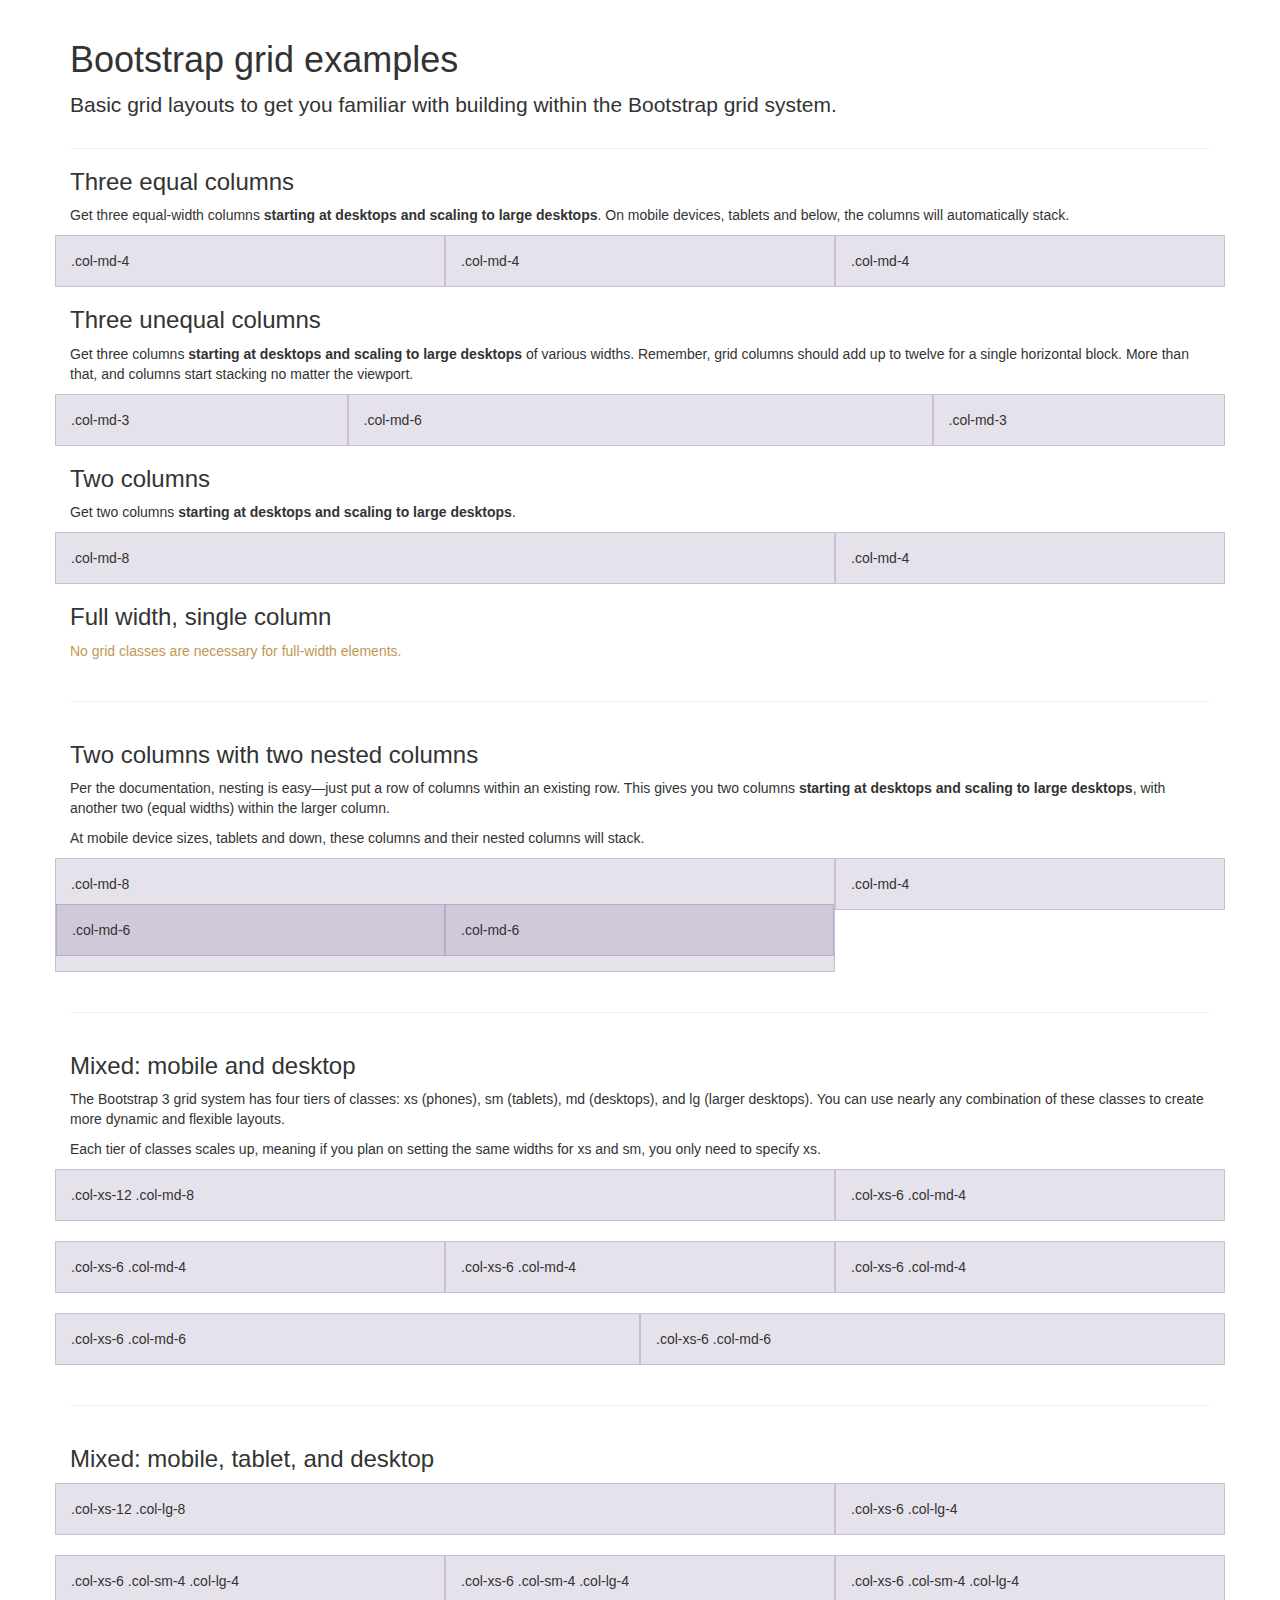
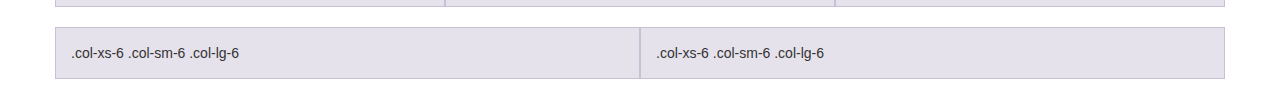
<file: app/lib/bootstrap-3.0.0/examples/grid/index.html>
<!DOCTYPE html>
<html lang="en">
  <head>
    <meta charset="utf-8">
    <meta name="viewport" content="width=device-width, initial-scale=1.0">
    <meta name="description" content="">
    <meta name="author" content="">
    <link rel="shortcut icon" href="../../assets/ico/favicon.png">

    <title>Grid Template for Bootstrap</title>

    <!-- Bootstrap core CSS -->
    <link href="../../dist/css/bootstrap.css" rel="stylesheet">

    <!-- Custom styles for this template -->
    <link href="grid.css" rel="stylesheet">

    <!-- HTML5 shim and Respond.js IE8 support of HTML5 elements and media queries -->
    <!--[if lt IE 9]>
      <script src="../../assets/js/html5shiv.js"></script>
      <script src="../../assets/js/respond.min.js"></script>
    <![endif]-->
  </head>

  <body>
    <div class="container">

      <div class="page-header">
        <h1>Bootstrap grid examples</h1>
        <p class="lead">Basic grid layouts to get you familiar with building within the Bootstrap grid system.</p>
      </div>

      <h3>Three equal columns</h3>
      <p>Get three equal-width columns <strong>starting at desktops and scaling to large desktops</strong>. On mobile devices, tablets and below, the columns will automatically stack.</p>
      <div class="row">
        <div class="col-md-4">.col-md-4</div>
        <div class="col-md-4">.col-md-4</div>
        <div class="col-md-4">.col-md-4</div>
      </div>

      <h3>Three unequal columns</h3>
      <p>Get three columns <strong>starting at desktops and scaling to large desktops</strong> of various widths. Remember, grid columns should add up to twelve for a single horizontal block. More than that, and columns start stacking no matter the viewport.</p>
      <div class="row">
        <div class="col-md-3">.col-md-3</div>
        <div class="col-md-6">.col-md-6</div>
        <div class="col-md-3">.col-md-3</div>
      </div>

      <h3>Two columns</h3>
      <p>Get two columns <strong>starting at desktops and scaling to large desktops</strong>.</p>
      <div class="row">
        <div class="col-md-8">.col-md-8</div>
        <div class="col-md-4">.col-md-4</div>
      </div>

      <h3>Full width, single column</h3>
      <p class="text-warning">No grid classes are necessary for full-width elements.</p>

      <hr>

      <h3>Two columns with two nested columns</h3>
      <p>Per the documentation, nesting is easy—just put a row of columns within an existing row. This gives you two columns <strong>starting at desktops and scaling to large desktops</strong>, with another two (equal widths) within the larger column.</p>
      <p>At mobile device sizes, tablets and down, these columns and their nested columns will stack.</p>
      <div class="row">
        <div class="col-md-8">
          .col-md-8
          <div class="row">
            <div class="col-md-6">.col-md-6</div>
            <div class="col-md-6">.col-md-6</div>
          </div>
        </div>
        <div class="col-md-4">.col-md-4</div>
      </div>

      <hr>

      <h3>Mixed: mobile and desktop</h3>
      <p>The Bootstrap 3 grid system has four tiers of classes: xs (phones), sm (tablets), md (desktops), and lg (larger desktops). You can use nearly any combination of these classes to create more dynamic and flexible layouts.</p>
      <p>Each tier of classes scales up, meaning if you plan on setting the same widths for xs and sm, you only need to specify xs.</p>
      <div class="row">
        <div class="col-xs-12 col-md-8">.col-xs-12 .col-md-8</div>
        <div class="col-xs-6 col-md-4">.col-xs-6 .col-md-4</div>
      </div>
      <div class="row">
        <div class="col-xs-6 col-md-4">.col-xs-6 .col-md-4</div>
        <div class="col-xs-6 col-md-4">.col-xs-6 .col-md-4</div>
        <div class="col-xs-6 col-md-4">.col-xs-6 .col-md-4</div>
      </div>
      <div class="row">
        <div class="col-xs-6 col-md-6">.col-xs-6 .col-md-6</div>
        <div class="col-xs-6 col-md-6">.col-xs-6 .col-md-6</div>
      </div>

      <hr>

      <h3>Mixed: mobile, tablet, and desktop</h3>
      <p></p>
      <div class="row">
        <div class="col-xs-12 col-sm-8 col-lg-8">.col-xs-12 .col-lg-8</div>
        <div class="col-xs-6 col-sm-4 col-lg-4">.col-xs-6 .col-lg-4</div>
      </div>
      <div class="row">
        <div class="col-xs-6 col-sm-4 col-lg-4">.col-xs-6 .col-sm-4 .col-lg-4</div>
        <div class="col-xs-6 col-sm-4 col-lg-4">.col-xs-6 .col-sm-4 .col-lg-4</div>
        <div class="col-xs-6 col-sm-4 col-lg-4">.col-xs-6 .col-sm-4 .col-lg-4</div>
      </div>
      <div class="row">
        <div class="col-xs-6 col-sm-6 col-lg-6">.col-xs-6 .col-sm-6 .col-lg-6</div>
        <div class="col-xs-6 col-sm-6 col-lg-6">.col-xs-6 .col-sm-6 .col-lg-6</div>
      </div>

    </div> <!-- /container -->


    <!-- Bootstrap core JavaScript
    ================================================== -->
    <!-- Placed at the end of the document so the pages load faster -->
  </body>
</html>
</file>
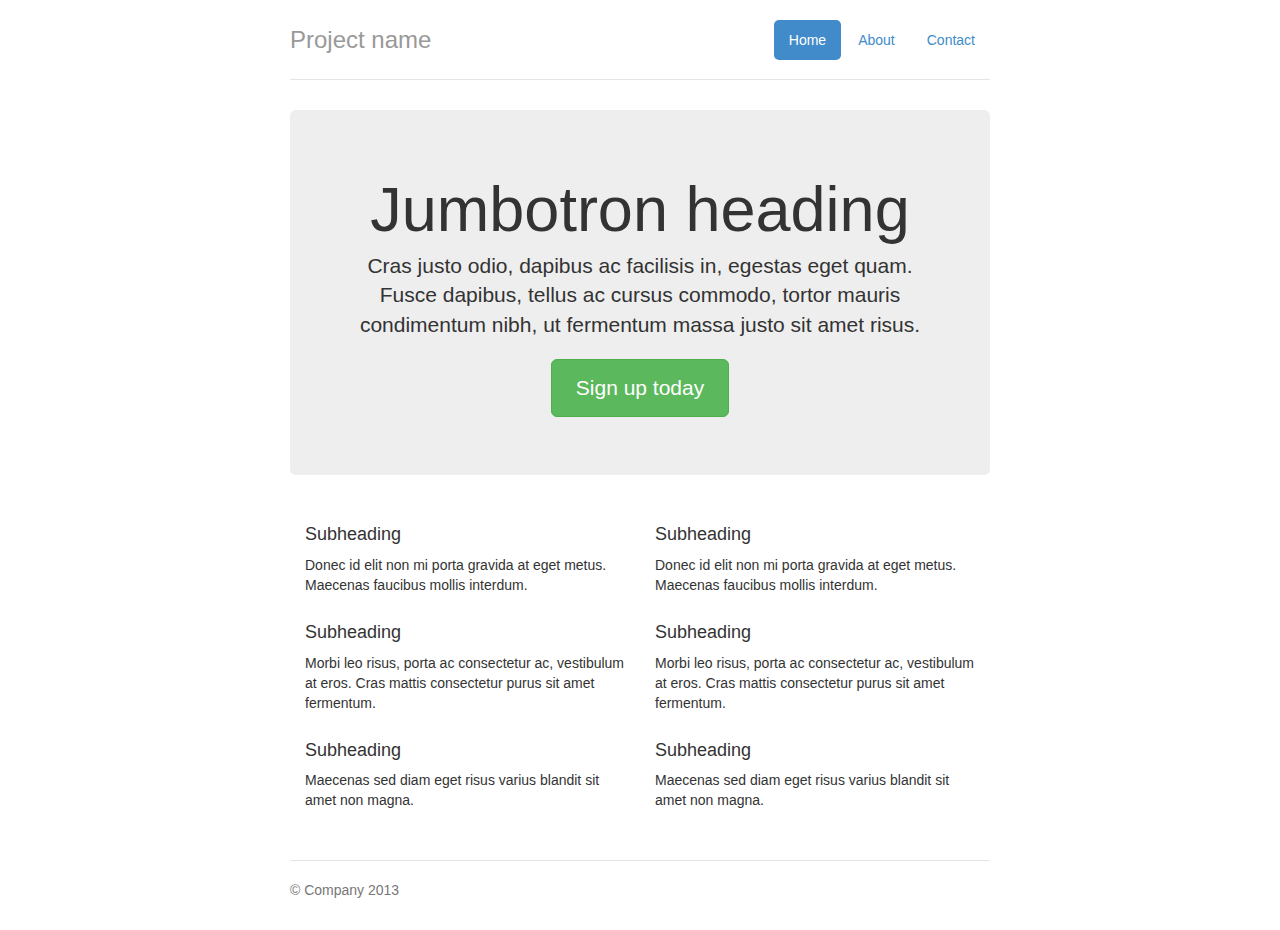
<file: app/lib/bootstrap-3.0.0/examples/jumbotron-narrow/index.html>
<!DOCTYPE html>
<html lang="en">
  <head>
    <meta charset="utf-8">
    <meta name="viewport" content="width=device-width, initial-scale=1.0">
    <meta name="description" content="">
    <meta name="author" content="">
    <link rel="shortcut icon" href="../../assets/ico/favicon.png">

    <title>Narrow Jumbotron Template for Bootstrap</title>

    <!-- Bootstrap core CSS -->
    <link href="../../dist/css/bootstrap.css" rel="stylesheet">

    <!-- Custom styles for this template -->
    <link href="jumbotron-narrow.css" rel="stylesheet">

    <!-- HTML5 shim and Respond.js IE8 support of HTML5 elements and media queries -->
    <!--[if lt IE 9]>
      <script src="../../assets/js/html5shiv.js"></script>
      <script src="../../assets/js/respond.min.js"></script>
    <![endif]-->
  </head>

  <body>

    <div class="container">
      <div class="header">
        <ul class="nav nav-pills pull-right">
          <li class="active"><a href="#">Home</a></li>
          <li><a href="#">About</a></li>
          <li><a href="#">Contact</a></li>
        </ul>
        <h3 class="text-muted">Project name</h3>
      </div>

      <div class="jumbotron">
        <h1>Jumbotron heading</h1>
        <p class="lead">Cras justo odio, dapibus ac facilisis in, egestas eget quam. Fusce dapibus, tellus ac cursus commodo, tortor mauris condimentum nibh, ut fermentum massa justo sit amet risus.</p>
        <p><a class="btn btn-lg btn-success" href="#">Sign up today</a></p>
      </div>

      <div class="row marketing">
        <div class="col-lg-6">
          <h4>Subheading</h4>
          <p>Donec id elit non mi porta gravida at eget metus. Maecenas faucibus mollis interdum.</p>

          <h4>Subheading</h4>
          <p>Morbi leo risus, porta ac consectetur ac, vestibulum at eros. Cras mattis consectetur purus sit amet fermentum.</p>

          <h4>Subheading</h4>
          <p>Maecenas sed diam eget risus varius blandit sit amet non magna.</p>
        </div>

        <div class="col-lg-6">
          <h4>Subheading</h4>
          <p>Donec id elit non mi porta gravida at eget metus. Maecenas faucibus mollis interdum.</p>

          <h4>Subheading</h4>
          <p>Morbi leo risus, porta ac consectetur ac, vestibulum at eros. Cras mattis consectetur purus sit amet fermentum.</p>

          <h4>Subheading</h4>
          <p>Maecenas sed diam eget risus varius blandit sit amet non magna.</p>
        </div>
      </div>

      <div class="footer">
        <p>&copy; Company 2013</p>
      </div>

    </div> <!-- /container -->


    <!-- Bootstrap core JavaScript
    ================================================== -->
    <!-- Placed at the end of the document so the pages load faster -->
  </body>
</html>
</file>
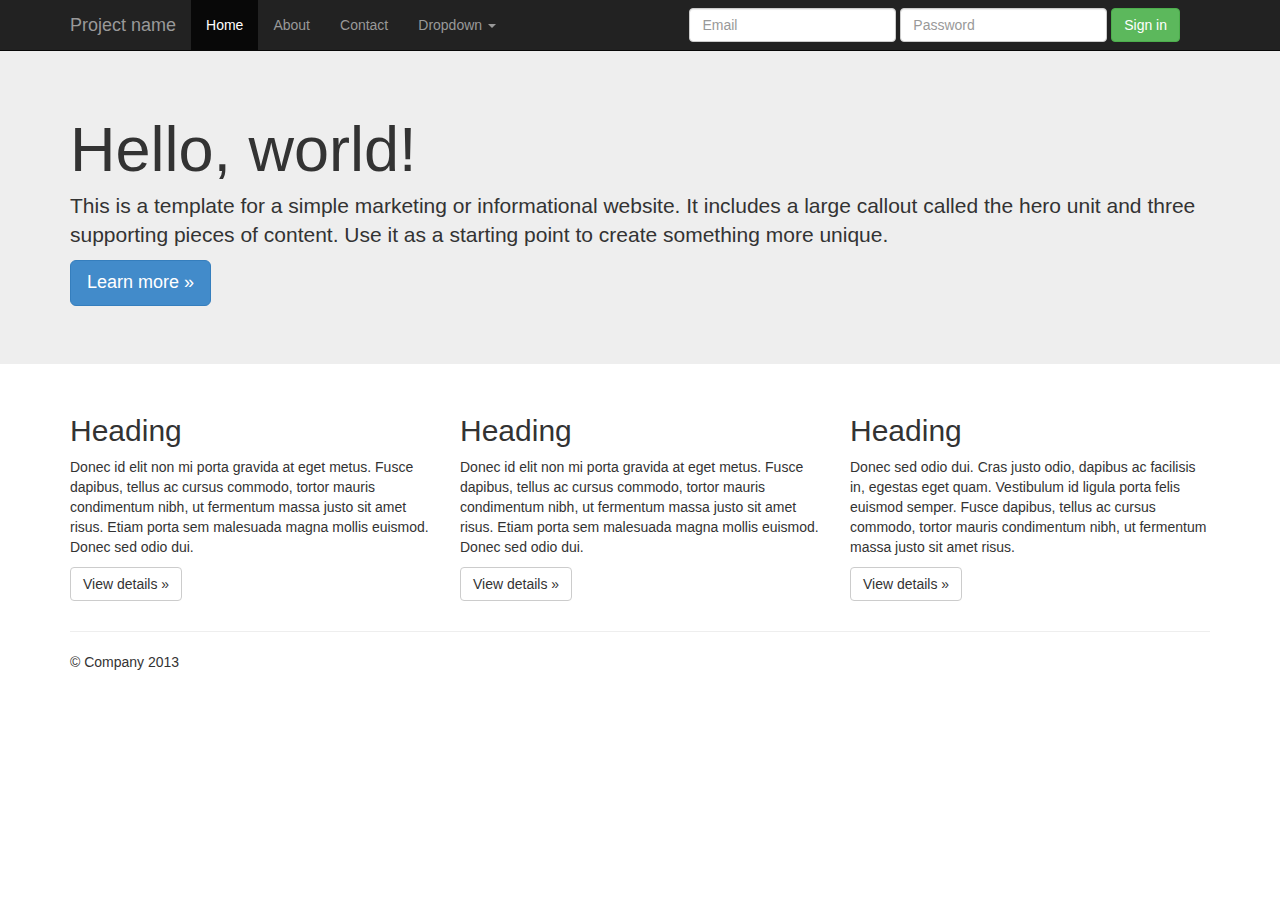
<file: app/lib/bootstrap-3.0.0/examples/jumbotron/index.html>
<!DOCTYPE html>
<html lang="en">
  <head>
    <meta charset="utf-8">
    <meta name="viewport" content="width=device-width, initial-scale=1.0">
    <meta name="description" content="">
    <meta name="author" content="">
    <link rel="shortcut icon" href="../../assets/ico/favicon.png">

    <title>Jumbotron Template for Bootstrap</title>

    <!-- Bootstrap core CSS -->
    <link href="../../dist/css/bootstrap.css" rel="stylesheet">

    <!-- Custom styles for this template -->
    <link href="jumbotron.css" rel="stylesheet">

    <!-- HTML5 shim and Respond.js IE8 support of HTML5 elements and media queries -->
    <!--[if lt IE 9]>
      <script src="../../assets/js/html5shiv.js"></script>
      <script src="../../assets/js/respond.min.js"></script>
    <![endif]-->
  </head>

  <body>

    <div class="navbar navbar-inverse navbar-fixed-top">
      <div class="container">
        <div class="navbar-header">
          <button type="button" class="navbar-toggle" data-toggle="collapse" data-target=".navbar-collapse">
            <span class="icon-bar"></span>
            <span class="icon-bar"></span>
            <span class="icon-bar"></span>
          </button>
          <a class="navbar-brand" href="#">Project name</a>
        </div>
        <div class="navbar-collapse collapse">
          <ul class="nav navbar-nav">
            <li class="active"><a href="#">Home</a></li>
            <li><a href="#about">About</a></li>
            <li><a href="#contact">Contact</a></li>
            <li class="dropdown">
              <a href="#" class="dropdown-toggle" data-toggle="dropdown">Dropdown <b class="caret"></b></a>
              <ul class="dropdown-menu">
                <li><a href="#">Action</a></li>
                <li><a href="#">Another action</a></li>
                <li><a href="#">Something else here</a></li>
                <li class="divider"></li>
                <li class="dropdown-header">Nav header</li>
                <li><a href="#">Separated link</a></li>
                <li><a href="#">One more separated link</a></li>
              </ul>
            </li>
          </ul>
          <form class="navbar-form navbar-right">
            <div class="form-group">
              <input type="text" placeholder="Email" class="form-control">
            </div>
            <div class="form-group">
              <input type="password" placeholder="Password" class="form-control">
            </div>
            <button type="submit" class="btn btn-success">Sign in</button>
          </form>
        </div><!--/.navbar-collapse -->
      </div>
    </div>

    <!-- Main jumbotron for a primary marketing message or call to action -->
    <div class="jumbotron">
      <div class="container">
        <h1>Hello, world!</h1>
        <p>This is a template for a simple marketing or informational website. It includes a large callout called the hero unit and three supporting pieces of content. Use it as a starting point to create something more unique.</p>
        <p><a class="btn btn-primary btn-lg">Learn more &raquo;</a></p>
      </div>
    </div>

    <div class="container">
      <!-- Example row of columns -->
      <div class="row">
        <div class="col-lg-4">
          <h2>Heading</h2>
          <p>Donec id elit non mi porta gravida at eget metus. Fusce dapibus, tellus ac cursus commodo, tortor mauris condimentum nibh, ut fermentum massa justo sit amet risus. Etiam porta sem malesuada magna mollis euismod. Donec sed odio dui. </p>
          <p><a class="btn btn-default" href="#">View details &raquo;</a></p>
        </div>
        <div class="col-lg-4">
          <h2>Heading</h2>
          <p>Donec id elit non mi porta gravida at eget metus. Fusce dapibus, tellus ac cursus commodo, tortor mauris condimentum nibh, ut fermentum massa justo sit amet risus. Etiam porta sem malesuada magna mollis euismod. Donec sed odio dui. </p>
          <p><a class="btn btn-default" href="#">View details &raquo;</a></p>
       </div>
        <div class="col-lg-4">
          <h2>Heading</h2>
          <p>Donec sed odio dui. Cras justo odio, dapibus ac facilisis in, egestas eget quam. Vestibulum id ligula porta felis euismod semper. Fusce dapibus, tellus ac cursus commodo, tortor mauris condimentum nibh, ut fermentum massa justo sit amet risus.</p>
          <p><a class="btn btn-default" href="#">View details &raquo;</a></p>
        </div>
      </div>

      <hr>

      <footer>
        <p>&copy; Company 2013</p>
      </footer>
    </div> <!-- /container -->


    <!-- Bootstrap core JavaScript
    ================================================== -->
    <!-- Placed at the end of the document so the pages load faster -->
    <script src="../../assets/js/jquery.js"></script>
    <script src="../../dist/js/bootstrap.min.js"></script>
  </body>
</html>
</file>
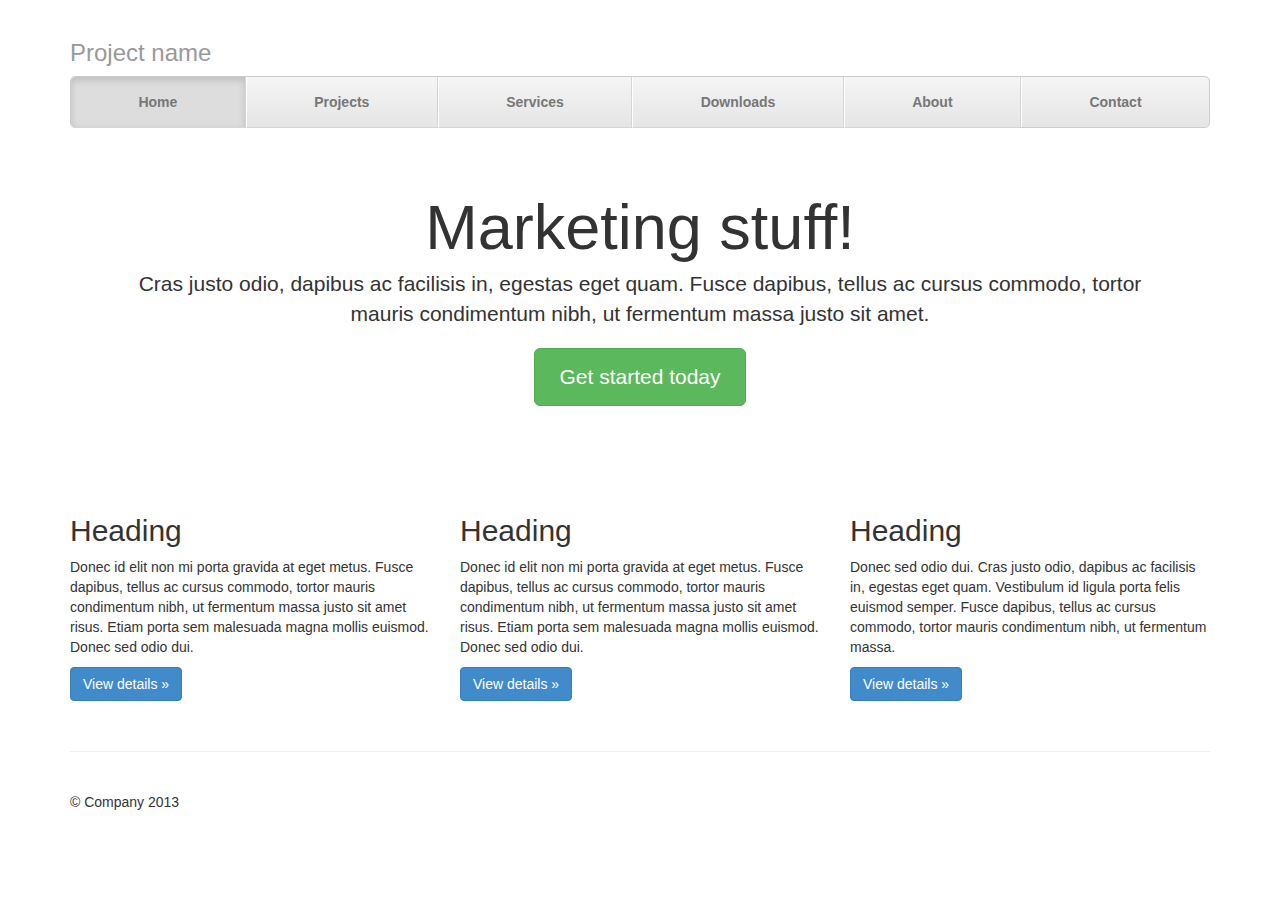
<file: app/lib/bootstrap-3.0.0/examples/justified-nav/index.html>
<!DOCTYPE html>
<html lang="en">
  <head>
    <meta charset="utf-8">
    <meta name="viewport" content="width=device-width, initial-scale=1.0">
    <meta name="description" content="">
    <meta name="author" content="">
    <link rel="shortcut icon" href="../../assets/ico/favicon.png">

    <title>Justified Nav Template for Bootstrap</title>

    <!-- Bootstrap core CSS -->
    <link href="../../dist/css/bootstrap.css" rel="stylesheet">

    <!-- Custom styles for this template -->
    <link href="justified-nav.css" rel="stylesheet">

    <!-- HTML5 shim and Respond.js IE8 support of HTML5 elements and media queries -->
    <!--[if lt IE 9]>
      <script src="../../assets/js/html5shiv.js"></script>
      <script src="../../assets/js/respond.min.js"></script>
    <![endif]-->
  </head>

  <body>

    <div class="container">

      <div class="masthead">
        <h3 class="text-muted">Project name</h3>
        <ul class="nav nav-justified">
          <li class="active"><a href="#">Home</a></li>
          <li><a href="#">Projects</a></li>
          <li><a href="#">Services</a></li>
          <li><a href="#">Downloads</a></li>
          <li><a href="#">About</a></li>
          <li><a href="#">Contact</a></li>
        </ul>
      </div>

      <!-- Jumbotron -->
      <div class="jumbotron">
        <h1>Marketing stuff!</h1>
        <p class="lead">Cras justo odio, dapibus ac facilisis in, egestas eget quam. Fusce dapibus, tellus ac cursus commodo, tortor mauris condimentum nibh, ut fermentum massa justo sit amet.</p>
        <p><a class="btn btn-lg btn-success" href="#">Get started today</a></p>
      </div>

      <!-- Example row of columns -->
      <div class="row">
        <div class="col-lg-4">
          <h2>Heading</h2>
          <p>Donec id elit non mi porta gravida at eget metus. Fusce dapibus, tellus ac cursus commodo, tortor mauris condimentum nibh, ut fermentum massa justo sit amet risus. Etiam porta sem malesuada magna mollis euismod. Donec sed odio dui. </p>
          <p><a class="btn btn-primary" href="#">View details &raquo;</a></p>
        </div>
        <div class="col-lg-4">
          <h2>Heading</h2>
          <p>Donec id elit non mi porta gravida at eget metus. Fusce dapibus, tellus ac cursus commodo, tortor mauris condimentum nibh, ut fermentum massa justo sit amet risus. Etiam porta sem malesuada magna mollis euismod. Donec sed odio dui. </p>
          <p><a class="btn btn-primary" href="#">View details &raquo;</a></p>
       </div>
        <div class="col-lg-4">
          <h2>Heading</h2>
          <p>Donec sed odio dui. Cras justo odio, dapibus ac facilisis in, egestas eget quam. Vestibulum id ligula porta felis euismod semper. Fusce dapibus, tellus ac cursus commodo, tortor mauris condimentum nibh, ut fermentum massa.</p>
          <p><a class="btn btn-primary" href="#">View details &raquo;</a></p>
        </div>
      </div>

      <!-- Site footer -->
      <div class="footer">
        <p>&copy; Company 2013</p>
      </div>

    </div> <!-- /container -->


    <!-- Bootstrap core JavaScript
    ================================================== -->
    <!-- Placed at the end of the document so the pages load faster -->
  </body>
</html>
</file>
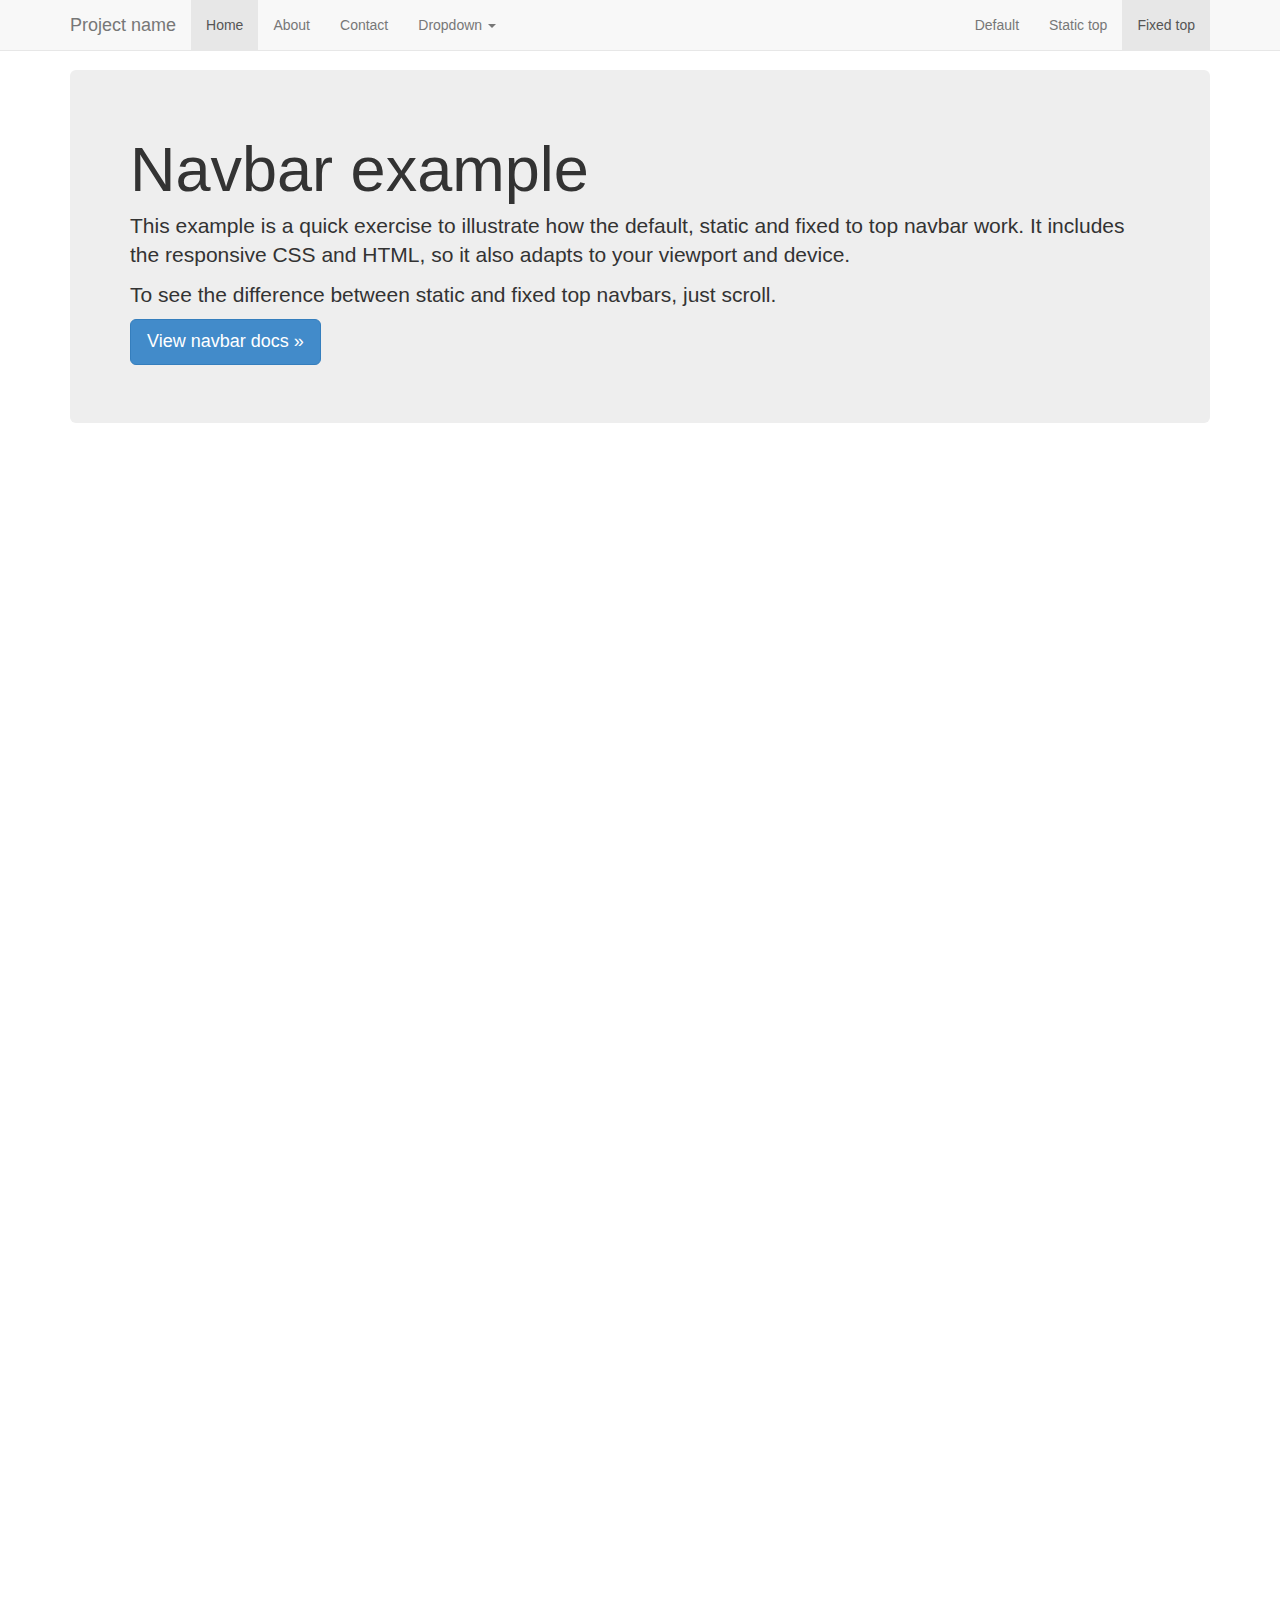
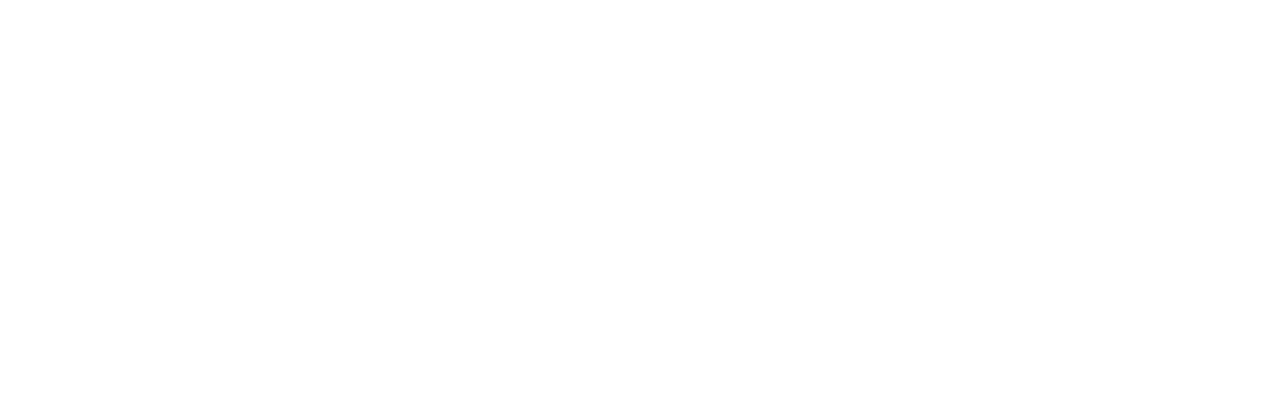
<file: app/lib/bootstrap-3.0.0/examples/navbar-fixed-top/index.html>
<!DOCTYPE html>
<html lang="en">
  <head>
    <meta charset="utf-8">
    <meta name="viewport" content="width=device-width, initial-scale=1.0">
    <meta name="description" content="">
    <meta name="author" content="">
    <link rel="shortcut icon" href="../../assets/ico/favicon.png">

    <title>Fixed Top Navbar Example for Bootstrap</title>

    <!-- Bootstrap core CSS -->
    <link href="../../dist/css/bootstrap.css" rel="stylesheet">

    <!-- Custom styles for this template -->
    <link href="navbar-fixed-top.css" rel="stylesheet">

    <!-- HTML5 shim and Respond.js IE8 support of HTML5 elements and media queries -->
    <!--[if lt IE 9]>
      <script src="../../assets/js/html5shiv.js"></script>
      <script src="../../assets/js/respond.min.js"></script>
    <![endif]-->
  </head>

  <body>

    <!-- Fixed navbar -->
    <div class="navbar navbar-default navbar-fixed-top">
      <div class="container">
        <div class="navbar-header">
          <button type="button" class="navbar-toggle" data-toggle="collapse" data-target=".navbar-collapse">
            <span class="icon-bar"></span>
            <span class="icon-bar"></span>
            <span class="icon-bar"></span>
          </button>
          <a class="navbar-brand" href="#">Project name</a>
        </div>
        <div class="navbar-collapse collapse">
          <ul class="nav navbar-nav">
            <li class="active"><a href="#">Home</a></li>
            <li><a href="#about">About</a></li>
            <li><a href="#contact">Contact</a></li>
            <li class="dropdown">
              <a href="#" class="dropdown-toggle" data-toggle="dropdown">Dropdown <b class="caret"></b></a>
              <ul class="dropdown-menu">
                <li><a href="#">Action</a></li>
                <li><a href="#">Another action</a></li>
                <li><a href="#">Something else here</a></li>
                <li class="divider"></li>
                <li class="dropdown-header">Nav header</li>
                <li><a href="#">Separated link</a></li>
                <li><a href="#">One more separated link</a></li>
              </ul>
            </li>
          </ul>
          <ul class="nav navbar-nav navbar-right">
            <li><a href="../navbar/">Default</a></li>
            <li><a href="../navbar-static-top/">Static top</a></li>
            <li class="active"><a href="./">Fixed top</a></li>
          </ul>
        </div><!--/.nav-collapse -->
      </div>
    </div>

    <div class="container">

      <!-- Main component for a primary marketing message or call to action -->
      <div class="jumbotron">
        <h1>Navbar example</h1>
        <p>This example is a quick exercise to illustrate how the default, static and fixed to top navbar work. It includes the responsive CSS and HTML, so it also adapts to your viewport and device.</p>
        <p>To see the difference between static and fixed top navbars, just scroll.</p>
        <p>
          <a class="btn btn-lg btn-primary" href="../../components/#navbar">View navbar docs &raquo;</a>
        </p>
      </div>

    </div> <!-- /container -->


    <!-- Bootstrap core JavaScript
    ================================================== -->
    <!-- Placed at the end of the document so the pages load faster -->
    <script src="../../assets/js/jquery.js"></script>
    <script src="../../dist/js/bootstrap.min.js"></script>
  </body>
</html>
</file>
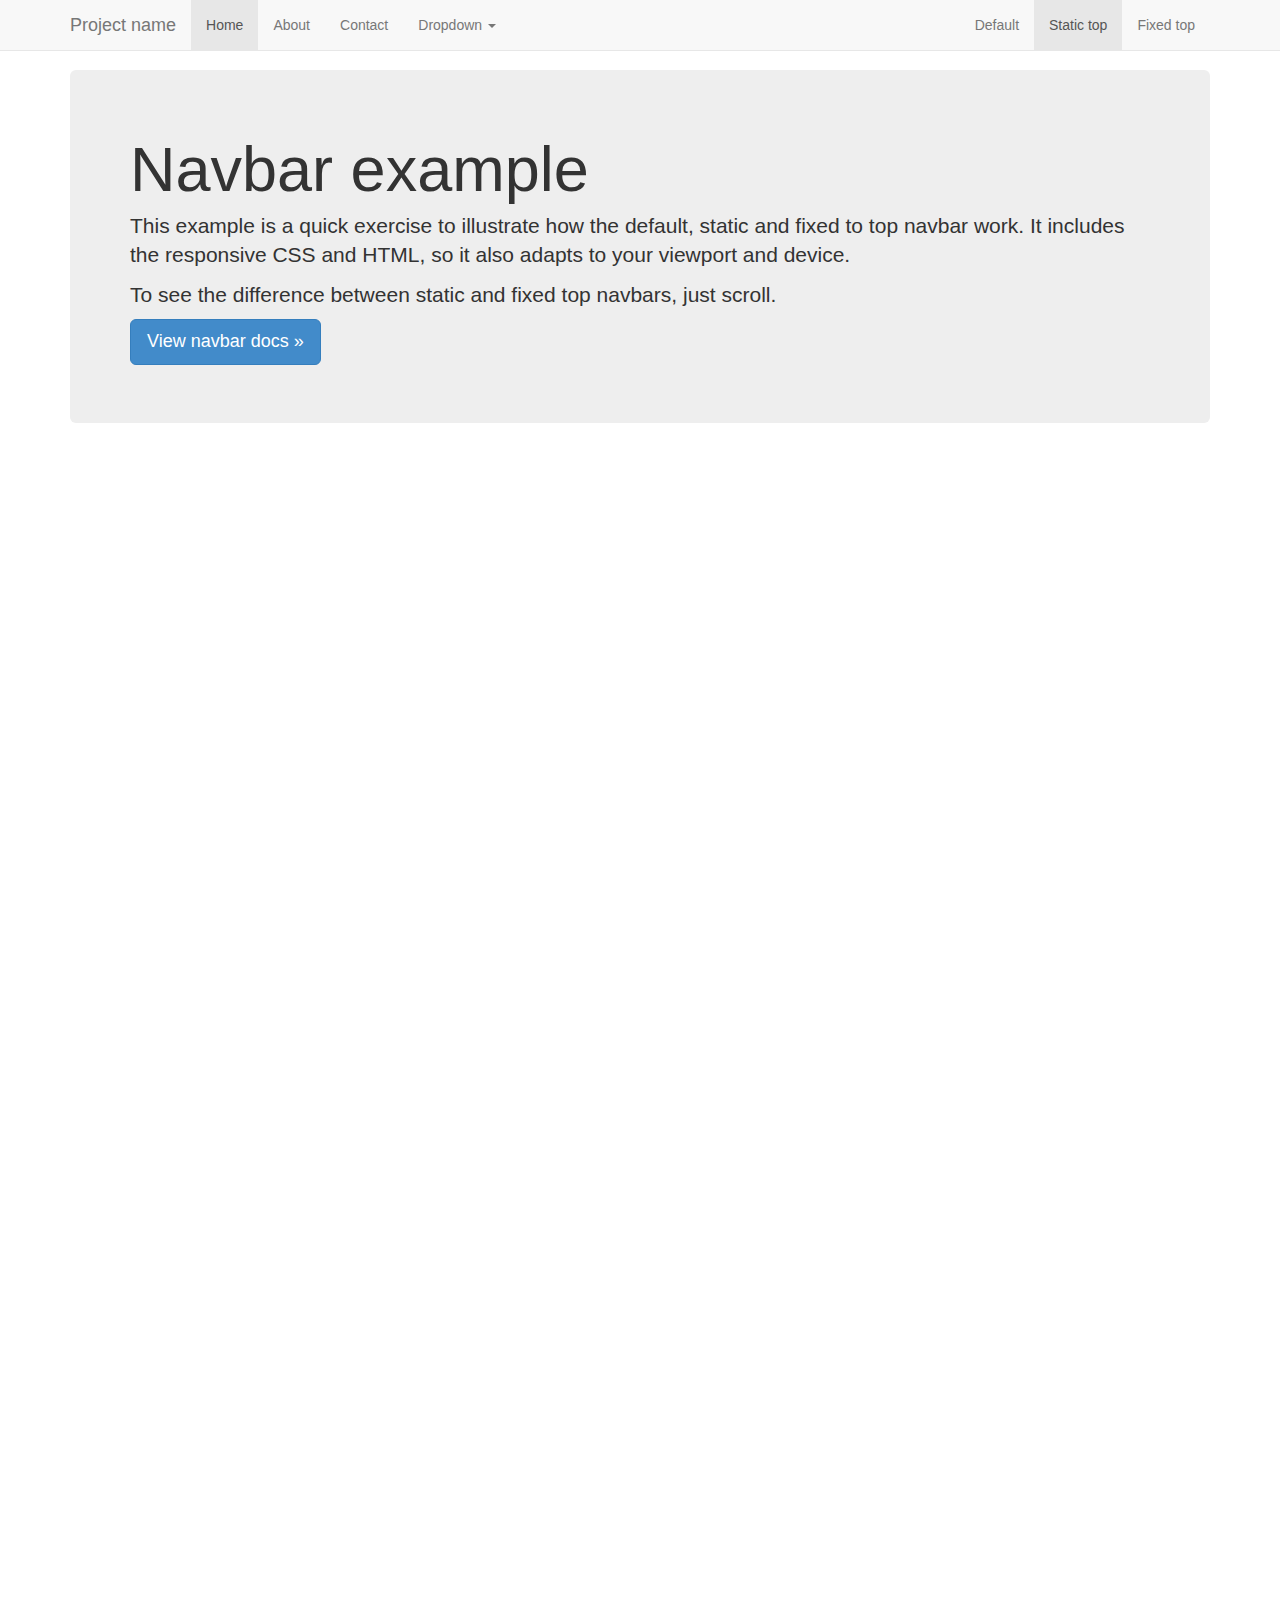
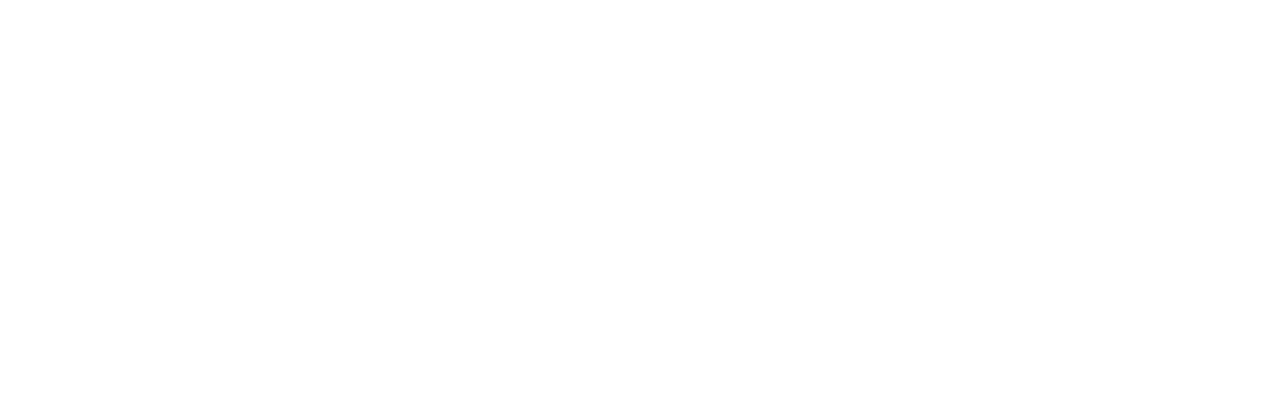
<file: app/lib/bootstrap-3.0.0/examples/navbar-static-top/index.html>
<!DOCTYPE html>
<html lang="en">
  <head>
    <meta charset="utf-8">
    <meta name="viewport" content="width=device-width, initial-scale=1.0">
    <meta name="description" content="">
    <meta name="author" content="">
    <link rel="shortcut icon" href="../../assets/ico/favicon.png">

    <title>Static Top Navbar Example for Bootstrap</title>

    <!-- Bootstrap core CSS -->
    <link href="../../dist/css/bootstrap.css" rel="stylesheet">

    <!-- Custom styles for this template -->
    <link href="navbar-static-top.css" rel="stylesheet">

    <!-- HTML5 shim and Respond.js IE8 support of HTML5 elements and media queries -->
    <!--[if lt IE 9]>
      <script src="../../assets/js/html5shiv.js"></script>
      <script src="../../assets/js/respond.min.js"></script>
    <![endif]-->
  </head>

  <body>

    <!-- Static navbar -->
    <div class="navbar navbar-default navbar-static-top">
      <div class="container">
        <div class="navbar-header">
          <button type="button" class="navbar-toggle" data-toggle="collapse" data-target=".navbar-collapse">
            <span class="icon-bar"></span>
            <span class="icon-bar"></span>
            <span class="icon-bar"></span>
          </button>
          <a class="navbar-brand" href="#">Project name</a>
        </div>
        <div class="navbar-collapse collapse">
          <ul class="nav navbar-nav">
            <li class="active"><a href="#">Home</a></li>
            <li><a href="#about">About</a></li>
            <li><a href="#contact">Contact</a></li>
            <li class="dropdown">
              <a href="#" class="dropdown-toggle" data-toggle="dropdown">Dropdown <b class="caret"></b></a>
              <ul class="dropdown-menu">
                <li><a href="#">Action</a></li>
                <li><a href="#">Another action</a></li>
                <li><a href="#">Something else here</a></li>
                <li class="divider"></li>
                <li class="dropdown-header">Nav header</li>
                <li><a href="#">Separated link</a></li>
                <li><a href="#">One more separated link</a></li>
              </ul>
            </li>
          </ul>
          <ul class="nav navbar-nav navbar-right">
            <li><a href="../navbar/">Default</a></li>
            <li class="active"><a href="./">Static top</a></li>
            <li><a href="../navbar-fixed-top/">Fixed top</a></li>
          </ul>
        </div><!--/.nav-collapse -->
      </div>
    </div>


    <div class="container">

      <!-- Main component for a primary marketing message or call to action -->
      <div class="jumbotron">
        <h1>Navbar example</h1>
        <p>This example is a quick exercise to illustrate how the default, static and fixed to top navbar work. It includes the responsive CSS and HTML, so it also adapts to your viewport and device.</p>
        <p>To see the difference between static and fixed top navbars, just scroll.</p>
        <p>
          <a class="btn btn-lg btn-primary" href="../../components/#navbar">View navbar docs &raquo;</a>
        </p>
      </div>

    </div> <!-- /container -->


    <!-- Bootstrap core JavaScript
    ================================================== -->
    <!-- Placed at the end of the document so the pages load faster -->
    <script src="../../assets/js/jquery.js"></script>
    <script src="../../dist/js/bootstrap.min.js"></script>
  </body>
</html>
</file>
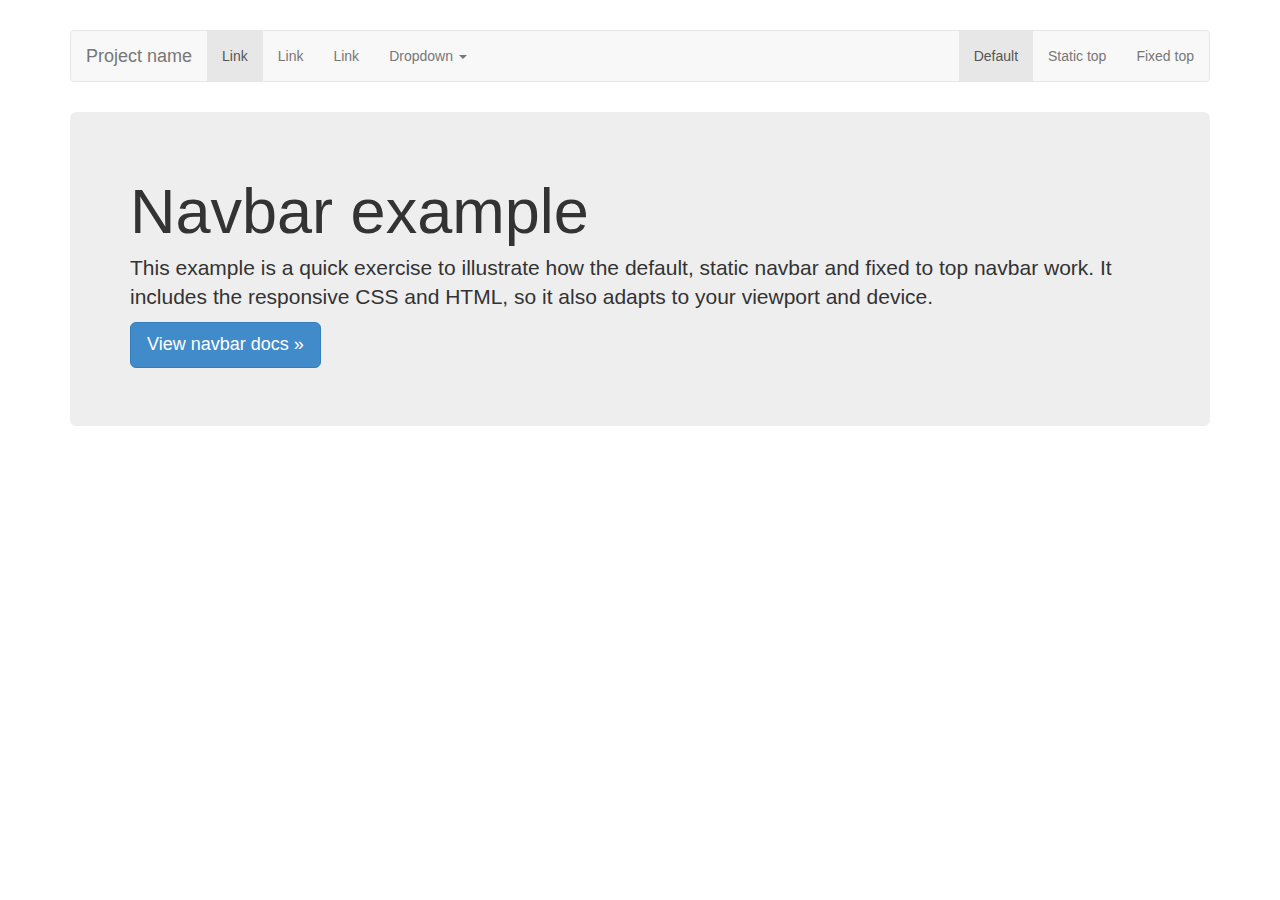
<file: app/lib/bootstrap-3.0.0/examples/navbar/index.html>
<!DOCTYPE html>
<html lang="en">
  <head>
    <meta charset="utf-8">
    <meta name="viewport" content="width=device-width, initial-scale=1.0">
    <meta name="description" content="">
    <meta name="author" content="">
    <link rel="shortcut icon" href="../../assets/ico/favicon.png">

    <title>Navbar Template for Bootstrap</title>

    <!-- Bootstrap core CSS -->
    <link href="../../dist/css/bootstrap.css" rel="stylesheet">

    <!-- Custom styles for this template -->
    <link href="navbar.css" rel="stylesheet">

    <!-- HTML5 shim and Respond.js IE8 support of HTML5 elements and media queries -->
    <!--[if lt IE 9]>
      <script src="../../assets/js/html5shiv.js"></script>
      <script src="../../assets/js/respond.min.js"></script>
    <![endif]-->
  </head>

  <body>

    <div class="container">

      <!-- Static navbar -->
      <div class="navbar navbar-default">
        <div class="navbar-header">
          <button type="button" class="navbar-toggle" data-toggle="collapse" data-target=".navbar-collapse">
            <span class="icon-bar"></span>
            <span class="icon-bar"></span>
            <span class="icon-bar"></span>
          </button>
          <a class="navbar-brand" href="#">Project name</a>
        </div>
        <div class="navbar-collapse collapse">
          <ul class="nav navbar-nav">
            <li class="active"><a href="#">Link</a></li>
            <li><a href="#">Link</a></li>
            <li><a href="#">Link</a></li>
            <li class="dropdown">
              <a href="#" class="dropdown-toggle" data-toggle="dropdown">Dropdown <b class="caret"></b></a>
              <ul class="dropdown-menu">
                <li><a href="#">Action</a></li>
                <li><a href="#">Another action</a></li>
                <li><a href="#">Something else here</a></li>
                <li class="divider"></li>
                <li class="dropdown-header">Nav header</li>
                <li><a href="#">Separated link</a></li>
                <li><a href="#">One more separated link</a></li>
              </ul>
            </li>
          </ul>
          <ul class="nav navbar-nav navbar-right">
            <li class="active"><a href="./">Default</a></li>
            <li><a href="../navbar-static-top/">Static top</a></li>
            <li><a href="../navbar-fixed-top/">Fixed top</a></li>
          </ul>
        </div><!--/.nav-collapse -->
      </div>

      <!-- Main component for a primary marketing message or call to action -->
      <div class="jumbotron">
        <h1>Navbar example</h1>
        <p>This example is a quick exercise to illustrate how the default, static navbar and fixed to top navbar work. It includes the responsive CSS and HTML, so it also adapts to your viewport and device.</p>
        <p>
          <a class="btn btn-lg btn-primary" href="../../components/#navbar">View navbar docs &raquo;</a>
        </p>
      </div>

    </div> <!-- /container -->


    <!-- Bootstrap core JavaScript
    ================================================== -->
    <!-- Placed at the end of the document so the pages load faster -->
    <script src="../../assets/js/jquery.js"></script>
    <script src="../../dist/js/bootstrap.min.js"></script>
  </body>
</html>
</file>
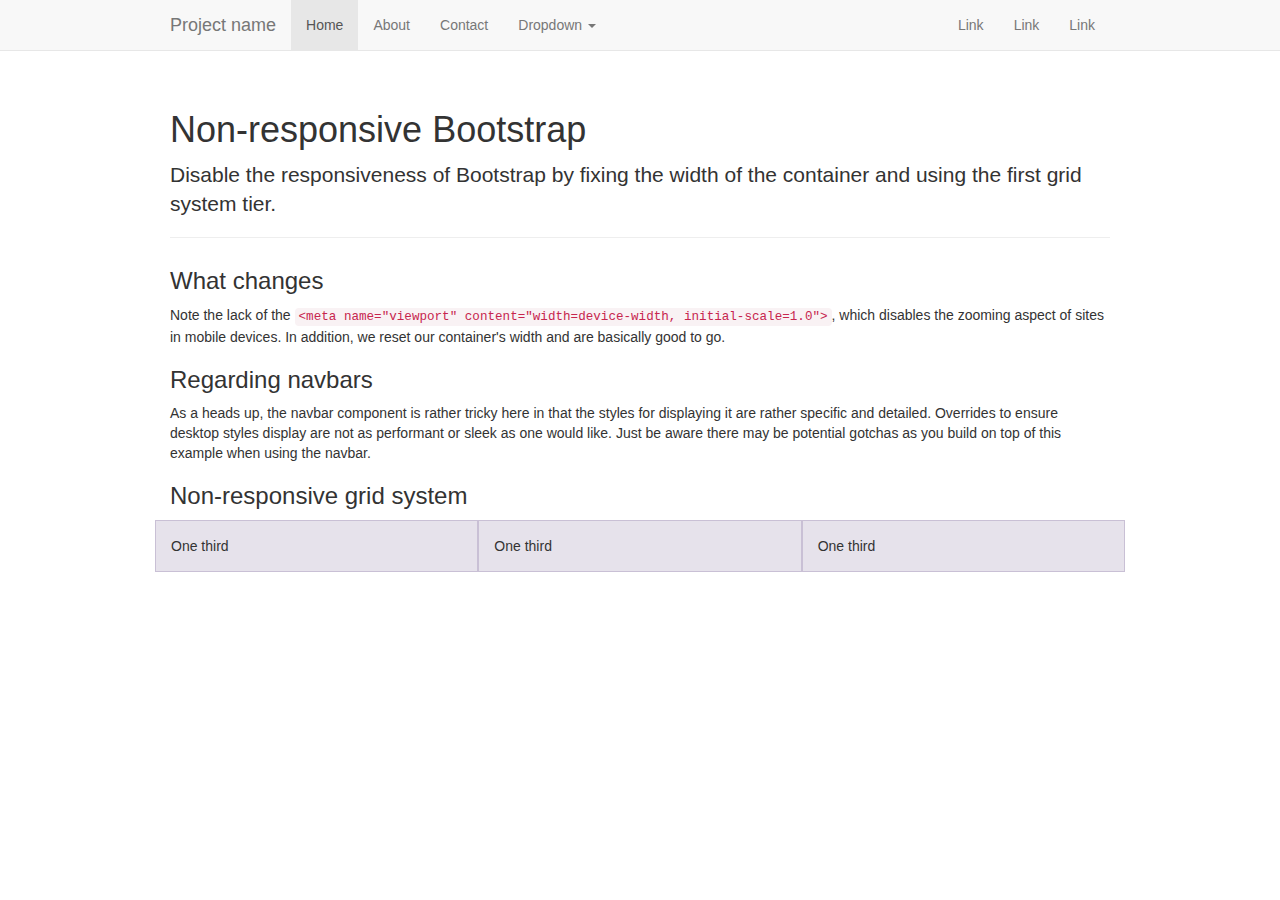
<file: app/lib/bootstrap-3.0.0/examples/non-responsive/index.html>
<!DOCTYPE html>
<html lang="en">
  <head>
    <meta charset="utf-8">
    <meta name="description" content="">
    <meta name="author" content="">

    <!-- Note there is no responsive meta tag here -->

    <link rel="shortcut icon" href="../../assets/ico/favicon.png">

    <title>Non-responsive Template for Bootstrap</title>

    <!-- Bootstrap core CSS -->
    <link href="../../dist/css/bootstrap.css" rel="stylesheet">

    <!-- Custom styles for this template -->
    <link href="non-responsive.css" rel="stylesheet">

    <!-- HTML5 shim and Respond.js IE8 support of HTML5 elements and media queries -->
    <!--[if lt IE 9]>
      <script src="../../assets/js/html5shiv.js"></script>
      <script src="../../assets/js/respond.min.js"></script>
    <![endif]-->
  </head>

  <body>

    <!-- Fixed navbar -->
    <div class="navbar navbar-default navbar-fixed-top">
      <div class="container">
        <div class="navbar-header">
          <button type="button" class="navbar-toggle" data-toggle="collapse" data-target=".navbar-collapse">
            <span class="icon-bar"></span>
            <span class="icon-bar"></span>
            <span class="icon-bar"></span>
          </button>
          <a class="navbar-brand" href="#">Project name</a>
        </div>
        <div class="navbar-collapse collapse">
          <ul class="nav navbar-nav">
            <li class="active"><a href="#">Home</a></li>
            <li><a href="#about">About</a></li>
            <li><a href="#contact">Contact</a></li>
            <li class="dropdown">
              <a href="#" class="dropdown-toggle" data-toggle="dropdown">Dropdown <b class="caret"></b></a>
              <ul class="dropdown-menu">
                <li><a href="#">Action</a></li>
                <li><a href="#">Another action</a></li>
                <li><a href="#">Something else here</a></li>
                <li class="divider"></li>
                <li class="dropdown-header">Nav header</li>
                <li><a href="#">Separated link</a></li>
                <li><a href="#">One more separated link</a></li>
              </ul>
            </li>
          </ul>
          <ul class="nav navbar-nav navbar-right">
            <li><a href="#">Link</a></li>
            <li><a href="#">Link</a></li>
            <li><a href="#">Link</a></li>
          </ul>
        </div><!--/.nav-collapse -->
      </div>
    </div>

    <div class="container">

      <div class="page-header">
        <h1>Non-responsive Bootstrap</h1>
        <p class="lead">Disable the responsiveness of Bootstrap by fixing the width of the container and using the first grid system tier.</p>
      </div>

      <h3>What changes</h3>
      <p>Note the lack of the <code>&lt;meta name="viewport" content="width=device-width, initial-scale=1.0"&gt;</code>, which disables the zooming aspect of sites in mobile devices. In addition, we reset our container's width and are basically good to go.</p>

      <h3>Regarding navbars</h3>
      <p>As a heads up, the navbar component is rather tricky here in that the styles for displaying it are rather specific and detailed. Overrides to ensure desktop styles display are not as performant or sleek as one would like. Just be aware there may be potential gotchas as you build on top of this example when using the navbar.</p>

      <h3>Non-responsive grid system</h3>
      <div class="row">
        <div class="col-xs-4">One third</div>
        <div class="col-xs-4">One third</div>
        <div class="col-xs-4">One third</div>
      </div>

    </div> <!-- /container -->


    <!-- Bootstrap core JavaScript
    ================================================== -->
    <!-- Placed at the end of the document so the pages load faster -->
    <script src="../../assets/js/jquery.js"></script>
    <script src="../../dist/js/bootstrap.min.js"></script>
  </body>
</html>
</file>
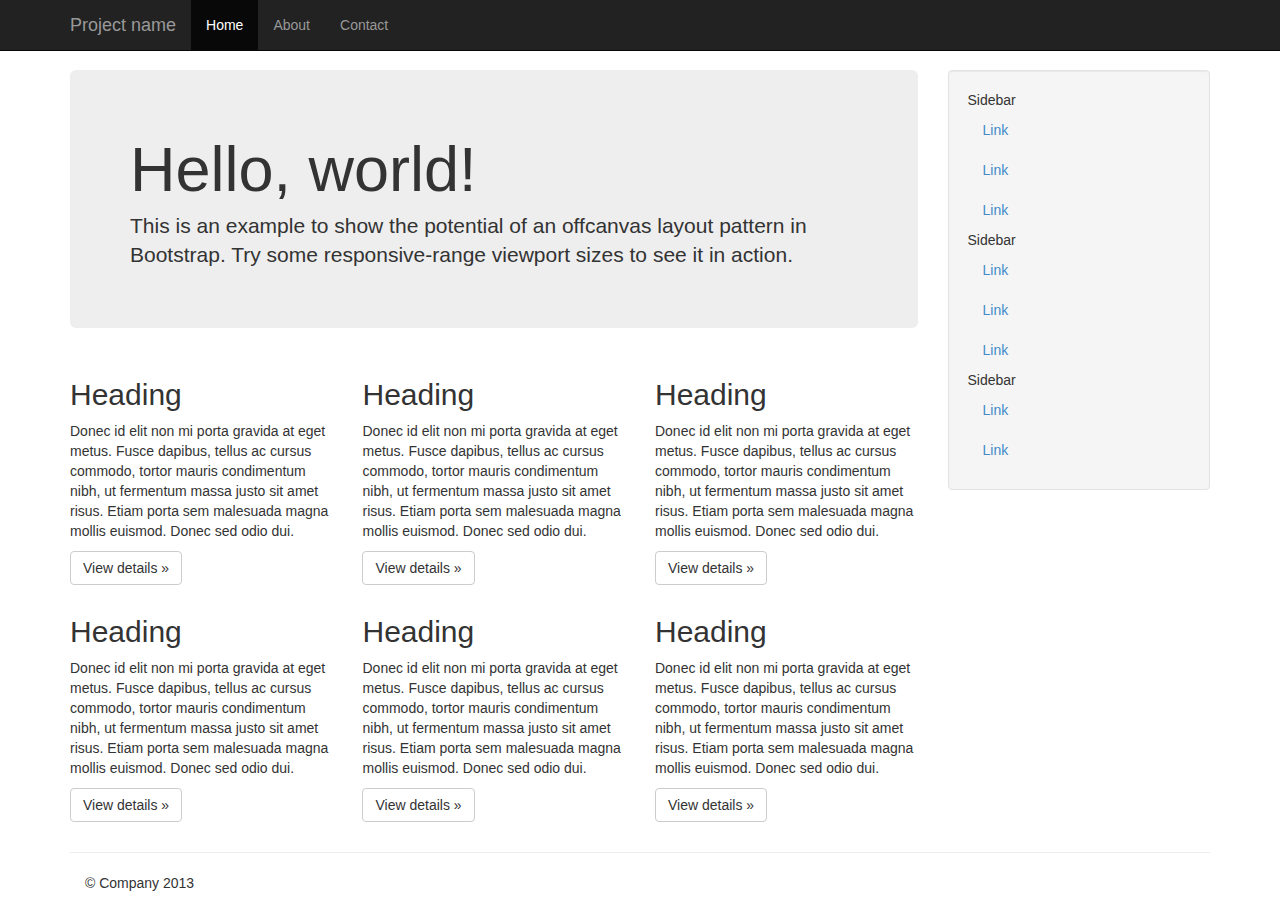
<file: app/lib/bootstrap-3.0.0/examples/offcanvas/index.html>
<!DOCTYPE html>
<html lang="en">
  <head>
    <meta charset="utf-8">
    <meta name="viewport" content="width=device-width, initial-scale=1.0">
    <meta name="description" content="">
    <meta name="author" content="">
    <link rel="shortcut icon" href="../../assets/ico/favicon.png">

    <title>Off Canvas Template for Bootstrap</title>

    <!-- Bootstrap core CSS -->
    <link href="../../dist/css/bootstrap.min.css" rel="stylesheet">

    <!-- Custom styles for this template -->
    <link href="offcanvas.css" rel="stylesheet">

    <!-- HTML5 shim and Respond.js IE8 support of HTML5 elements and media queries -->
    <!--[if lt IE 9]>
      <script src="../../assets/js/html5shiv.js"></script>
      <script src="../../assets/js/respond.min.js"></script>
    <![endif]-->
  </head>

  <body>
    <div class="navbar navbar-fixed-top navbar-inverse" role="navigation">
      <div class="container">
        <div class="navbar-header">
          <button type="button" class="navbar-toggle" data-toggle="collapse" data-target=".navbar-collapse">
            <span class="icon-bar"></span>
            <span class="icon-bar"></span>
            <span class="icon-bar"></span>
          </button>
          <a class="navbar-brand" href="#">Project name</a>
        </div>
        <div class="collapse navbar-collapse">
          <ul class="nav navbar-nav">
            <li class="active"><a href="#">Home</a></li>
            <li><a href="#about">About</a></li>
            <li><a href="#contact">Contact</a></li>
          </ul>
        </div><!-- /.nav-collapse -->
      </div><!-- /.container -->
    </div><!-- /.navbar -->

    <div class="container">

      <div class="row row-offcanvas row-offcanvas-right">
        <div class="col-xs-12 col-sm-9">
          <p class="pull-right visible-xs">
            <button type="button" class="btn btn-primary btn-xs" data-toggle="offcanvas">Toggle nav</button>
          </p>
          <div class="jumbotron">
            <h1>Hello, world!</h1>
            <p>This is an example to show the potential of an offcanvas layout pattern in Bootstrap. Try some responsive-range viewport sizes to see it in action.</p>
          </div>
          <div class="row">
            <div class="col-6 col-sm-6 col-lg-4">
              <h2>Heading</h2>
              <p>Donec id elit non mi porta gravida at eget metus. Fusce dapibus, tellus ac cursus commodo, tortor mauris condimentum nibh, ut fermentum massa justo sit amet risus. Etiam porta sem malesuada magna mollis euismod. Donec sed odio dui. </p>
              <p><a class="btn btn-default" href="#">View details &raquo;</a></p>
            </div><!--/span-->
            <div class="col-6 col-sm-6 col-lg-4">
              <h2>Heading</h2>
              <p>Donec id elit non mi porta gravida at eget metus. Fusce dapibus, tellus ac cursus commodo, tortor mauris condimentum nibh, ut fermentum massa justo sit amet risus. Etiam porta sem malesuada magna mollis euismod. Donec sed odio dui. </p>
              <p><a class="btn btn-default" href="#">View details &raquo;</a></p>
            </div><!--/span-->
            <div class="col-6 col-sm-6 col-lg-4">
              <h2>Heading</h2>
              <p>Donec id elit non mi porta gravida at eget metus. Fusce dapibus, tellus ac cursus commodo, tortor mauris condimentum nibh, ut fermentum massa justo sit amet risus. Etiam porta sem malesuada magna mollis euismod. Donec sed odio dui. </p>
              <p><a class="btn btn-default" href="#">View details &raquo;</a></p>
            </div><!--/span-->
            <div class="col-6 col-sm-6 col-lg-4">
              <h2>Heading</h2>
              <p>Donec id elit non mi porta gravida at eget metus. Fusce dapibus, tellus ac cursus commodo, tortor mauris condimentum nibh, ut fermentum massa justo sit amet risus. Etiam porta sem malesuada magna mollis euismod. Donec sed odio dui. </p>
              <p><a class="btn btn-default" href="#">View details &raquo;</a></p>
            </div><!--/span-->
            <div class="col-6 col-sm-6 col-lg-4">
              <h2>Heading</h2>
              <p>Donec id elit non mi porta gravida at eget metus. Fusce dapibus, tellus ac cursus commodo, tortor mauris condimentum nibh, ut fermentum massa justo sit amet risus. Etiam porta sem malesuada magna mollis euismod. Donec sed odio dui. </p>
              <p><a class="btn btn-default" href="#">View details &raquo;</a></p>
            </div><!--/span-->
            <div class="col-6 col-sm-6 col-lg-4">
              <h2>Heading</h2>
              <p>Donec id elit non mi porta gravida at eget metus. Fusce dapibus, tellus ac cursus commodo, tortor mauris condimentum nibh, ut fermentum massa justo sit amet risus. Etiam porta sem malesuada magna mollis euismod. Donec sed odio dui. </p>
              <p><a class="btn btn-default" href="#">View details &raquo;</a></p>
            </div><!--/span-->
          </div><!--/row-->
        </div><!--/span-->

        <div class="col-xs-6 col-sm-3 sidebar-offcanvas" id="sidebar" role="navigation">
          <div class="well sidebar-nav">
            <ul class="nav">
              <li>Sidebar</li>
              <li class="active"><a href="#">Link</a></li>
              <li><a href="#">Link</a></li>
              <li><a href="#">Link</a></li>
              <li>Sidebar</li>
              <li><a href="#">Link</a></li>
              <li><a href="#">Link</a></li>
              <li><a href="#">Link</a></li>
              <li>Sidebar</li>
              <li><a href="#">Link</a></li>
              <li><a href="#">Link</a></li>
            </ul>
          </div><!--/.well -->
        </div><!--/span-->
      </div><!--/row-->

      <hr>

      <footer>
        <p>&copy; Company 2013</p>
      </footer>

    </div><!--/.container-->



    <!-- Bootstrap core JavaScript
    ================================================== -->
    <!-- Placed at the end of the document so the pages load faster -->
    <script src="../../assets/js/jquery.js"></script>
    <script src="../../dist/js/bootstrap.min.js"></script>
    <script src="offcanvas.js"></script>
  </body>
</html>
</file>
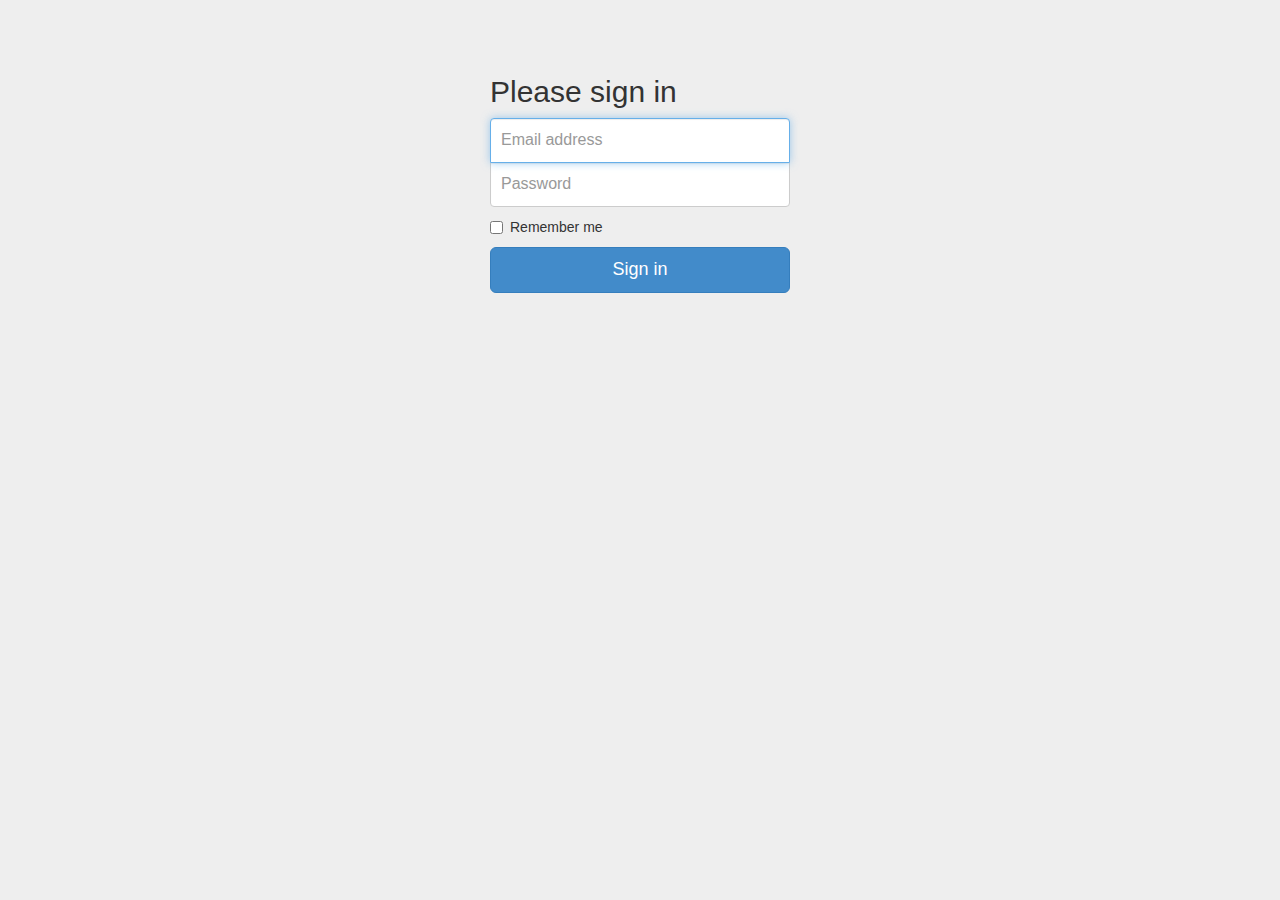
<file: app/lib/bootstrap-3.0.0/examples/signin/index.html>
<!DOCTYPE html>
<html lang="en">
  <head>
    <meta charset="utf-8">
    <meta name="viewport" content="width=device-width, initial-scale=1.0">
    <meta name="description" content="">
    <meta name="author" content="">
    <link rel="shortcut icon" href="../../assets/ico/favicon.png">

    <title>Signin Template for Bootstrap</title>

    <!-- Bootstrap core CSS -->
    <link href="../../dist/css/bootstrap.css" rel="stylesheet">

    <!-- Custom styles for this template -->
    <link href="signin.css" rel="stylesheet">

    <!-- HTML5 shim and Respond.js IE8 support of HTML5 elements and media queries -->
    <!--[if lt IE 9]>
      <script src="../../assets/js/html5shiv.js"></script>
      <script src="../../assets/js/respond.min.js"></script>
    <![endif]-->
  </head>

  <body>

    <div class="container">

      <form class="form-signin">
        <h2 class="form-signin-heading">Please sign in</h2>
        <input type="text" class="form-control" placeholder="Email address" autofocus>
        <input type="password" class="form-control" placeholder="Password">
        <label class="checkbox">
          <input type="checkbox" value="remember-me"> Remember me
        </label>
        <button class="btn btn-lg btn-primary btn-block" type="submit">Sign in</button>
      </form>

    </div> <!-- /container -->


    <!-- Bootstrap core JavaScript
    ================================================== -->
    <!-- Placed at the end of the document so the pages load faster -->
  </body>
</html>
</file>
<file: app/lib/bootstrap-3.0.0/examples/grid/grid.css>
.container {
  padding-left: 15px;
  padding-right: 15px;
}

h4 {
  margin-top: 25px;
}
.row {
  margin-bottom: 20px;
}
.row .row {
  margin-top: 10px;
  margin-bottom: 0;
}
[class*="col-"] {
  padding-top: 15px;
  padding-bottom: 15px;
  background-color: #eee;
  border: 1px solid #ddd;
  background-color: rgba(86,61,124,.15);
  border: 1px solid rgba(86,61,124,.2);
}

hr {
  margin-top: 40px;
  margin-bottom: 40px;
}
</file>
<file: app/lib/bootstrap-3.0.0/examples/jumbotron-narrow/jumbotron-narrow.css>
/* Space out content a bit */
body {
  padding-top: 20px;
  padding-bottom: 20px;
}

/* Everything but the jumbotron gets side spacing for mobile first views */
.header,
.marketing,
.footer {
  padding-left: 15px;
  padding-right: 15px;
}

/* Custom page header */
.header {
  border-bottom: 1px solid #e5e5e5;
}
/* Make the masthead heading the same height as the navigation */
.header h3 {
  margin-top: 0;
  margin-bottom: 0;
  line-height: 40px;
  padding-bottom: 19px;
}

/* Custom page footer */
.footer {
  padding-top: 19px;
  color: #777;
  border-top: 1px solid #e5e5e5;
}

/* Customize container */
@media (min-width: 768px) {
  .container {
    max-width: 730px;
  }
}
.container-narrow > hr {
  margin: 30px 0;
}

/* Main marketing message and sign up button */
.jumbotron {
  text-align: center;
  border-bottom: 1px solid #e5e5e5;
}
.jumbotron .btn {
  font-size: 21px;
  padding: 14px 24px;
}

/* Supporting marketing content */
.marketing {
  margin: 40px 0;
}
.marketing p + h4 {
  margin-top: 28px;
}

/* Responsive: Portrait tablets and up */
@media screen and (min-width: 768px) {
  /* Remove the padding we set earlier */
  .header,
  .marketing,
  .footer {
    padding-left: 0;
    padding-right: 0;
  }
  /* Space out the masthead */
  .header {
    margin-bottom: 30px;
  }
  /* Remove the bottom border on the jumbotron for visual effect */
  .jumbotron {
    border-bottom: 0;
  }
}
</file>
<file: app/lib/bootstrap-3.0.0/examples/jumbotron/jumbotron.css>
/* Move down content because we have a fixed navbar that is 50px tall */
body {
  padding-top: 50px;
  padding-bottom: 20px;
}
</file>
<file: app/lib/bootstrap-3.0.0/examples/justified-nav/justified-nav.css>
body {
  padding-top: 20px;
}

.footer {
  border-top: 1px solid #eee;
  margin-top: 40px;
  padding-top: 40px;
  padding-bottom: 40px;
}

/* Main marketing message and sign up button */
.jumbotron {
  text-align: center;
  background-color: transparent;
}
.jumbotron .btn {
  font-size: 21px;
  padding: 14px 24px;
}

/* Customize the nav-justified links to be fill the entire space of the .navbar */

.nav-justified {
  background-color: #eee;
  border-radius: 5px;
  border: 1px solid #ccc;
}
.nav-justified > li > a {
  padding-top: 15px;
  padding-bottom: 15px;
  color: #777;
  font-weight: bold;
  text-align: center;
  border-bottom: 1px solid #d5d5d5;
  background-color: #e5e5e5; /* Old browsers */
  background-repeat: repeat-x; /* Repeat the gradient */
  background-image: -moz-linear-gradient(top, #f5f5f5 0%, #e5e5e5 100%); /* FF3.6+ */
  background-image: -webkit-gradient(linear, left top, left bottom, color-stop(0%,#f5f5f5), color-stop(100%,#e5e5e5)); /* Chrome,Safari4+ */
  background-image: -webkit-linear-gradient(top, #f5f5f5 0%,#e5e5e5 100%); /* Chrome 10+,Safari 5.1+ */
  background-image: -ms-linear-gradient(top, #f5f5f5 0%,#e5e5e5 100%); /* IE10+ */
  background-image: -o-linear-gradient(top, #f5f5f5 0%,#e5e5e5 100%); /* Opera 11.10+ */
  filter: progid:DXImageTransform.Microsoft.gradient( startColorstr='#f5f5f5', endColorstr='#e5e5e5',GradientType=0 ); /* IE6-9 */
  background-image: linear-gradient(top, #f5f5f5 0%,#e5e5e5 100%); /* W3C */
}
.nav-justified > .active > a,
.nav-justified > .active > a:hover,
.nav-justified > .active > a:focus {
  background-color: #ddd;
  background-image: none;
  box-shadow: inset 0 3px 7px rgba(0,0,0,.15);
}
.nav-justified > li:first-child > a {
  border-radius: 5px 5px 0 0;
}
.nav-justified > li:last-child > a {
  border-bottom: 0;
  border-radius: 0 0 5px 5px;
}

@media (min-width: 768px) {
  .nav-justified {
    max-height: 52px;
  }
  .nav-justified > li > a {
    border-left: 1px solid #fff;
    border-right: 1px solid #d5d5d5;
  }
  .nav-justified > li:first-child > a {
    border-left: 0;
    border-radius: 5px 0 0 5px;
  }
  .nav-justified > li:last-child > a {
    border-radius: 0 5px 5px 0;
    border-right: 0;
  }
}

/* Responsive: Portrait tablets and up */
@media screen and (min-width: 768px) {
  /* Remove the padding we set earlier */
  .masthead,
  .marketing,
  .footer {
    padding-left: 0;
    padding-right: 0;
  }
}
</file>
<file: app/lib/bootstrap-3.0.0/examples/navbar-fixed-top/navbar-fixed-top.css>
body {
  min-height: 2000px;
  padding-top: 70px;
}
</file>
<file: app/lib/bootstrap-3.0.0/examples/navbar-static-top/navbar-static-top.css>
body {
  min-height: 2000px;
}

.navbar-static-top {
  margin-bottom: 19px;
}
</file>
<file: app/lib/bootstrap-3.0.0/examples/navbar/navbar.css>
body {
padding: 30px;
}

.navbar {
margin-bottom: 30px;
}
</file>
<file: app/lib/bootstrap-3.0.0/examples/non-responsive/non-responsive.css>
/* Template-specific stuff
 *
 * Customizations just for the template—these are not necessary for anything
 * with disabling the responsiveness.
 */

/* Account for fixed navbar */
body {
  padding-top: 70px;
  padding-bottom: 30px;
}

/* Finesse the page header spacing */
.page-header {
  margin-bottom: 30px;
}
.page-header .lead {
  margin-bottom: 10px;
}


/* Non-responsive overrides
 *
 * Utilitze the following CSS to disable the responsive-ness of the container,
 * grid system, and navbar.
 */

/* Reset the container */
.container {
  max-width: none !important;
  width: 970px;
}

/* Demonstrate the grids */
.col-xs-4 {
  padding-top: 15px;
  padding-bottom: 15px;
  background-color: #eee;
  border: 1px solid #ddd;
  background-color: rgba(86,61,124,.15);
  border: 1px solid rgba(86,61,124,.2);
}

.container .navbar-header,
.container .navbar-collapse {
  margin-right: 0;
  margin-left: 0;
}

/* Always float the navbar header */
.navbar-header {
  float: left;
}

/* Undo the collapsing navbar */
.navbar-collapse {
  display: block !important;
  height: auto !important;
  padding-bottom: 0;
  overflow: visible !important;
}

.navbar-toggle {
  display: none;
}

.navbar-brand {
  margin-left: -15px;
}

/* Always apply the floated nav */
.navbar-nav {
  float: left;
  margin: 0;
}
.navbar-nav > li {
  float: left;
}
.navbar-nav > li > a {
  padding: 15px;
}

/* Redeclare since we override the float above */
.navbar-nav.navbar-right {
  float: right;
}

/* Undo custom dropdowns */
.navbar .open .dropdown-menu {
  position: absolute;
  float: left;
  background-color: #fff;
  border: 1px solid #cccccc;
  border: 1px solid rgba(0, 0, 0, 0.15);
  border-width: 0 1px 1px;
  border-radius: 0 0 4px 4px;
  -webkit-box-shadow: 0 6px 12px rgba(0, 0, 0, 0.175);
          box-shadow: 0 6px 12px rgba(0, 0, 0, 0.175);
}
.navbar .open .dropdown-menu > li > a {
  color: #333;
}
.navbar .open .dropdown-menu > li > a:hover,
.navbar .open .dropdown-menu > li > a:focus,
.navbar .open .dropdown-menu > .active > a,
.navbar .open .dropdown-menu > .active > a:hover,
.navbar .open .dropdown-menu > .active > a:focus {
  color: #fff !important;
  background-color: #428bca !important;
}
.navbar .open .dropdown-menu > .disabled > a,
.navbar .open .dropdown-menu > .disabled > a:hover,
.navbar .open .dropdown-menu > .disabled > a:focus {
  color: #999 !important;
  background-color: transparent !important;
}
</file>
<file: app/lib/bootstrap-3.0.0/examples/offcanvas/offcanvas.css>
/*
 * Style twaks
 * --------------------------------------------------
 */
body {
  padding-top: 70px;
}
footer {
  padding-left: 15px;
  padding-right: 15px;
}

/*
 * Off Canvas
 * --------------------------------------------------
 */
@media screen and (max-width: 768px) {
  .row-offcanvas {
    position: relative;
    -webkit-transition: all 0.25s ease-out;
    -moz-transition: all 0.25s ease-out;
    transition: all 0.25s ease-out;
  }

  .row-offcanvas-right
  .sidebar-offcanvas {
    right: -50%; /* 6 columns */
  }

  .row-offcanvas-left
  .sidebar-offcanvas {
    left: -50%; /* 6 columns */
  }

  .row-offcanvas-right.active {
    right: 50%; /* 6 columns */
  }

  .row-offcanvas-left.active {
    left: 50%; /* 6 columns */
  }

  .sidebar-offcanvas {
    position: absolute;
    top: 0;
    width: 50%; /* 6 columns */
  }
}
</file>
<file: app/lib/bootstrap-3.0.0/examples/signin/signin.css>
body {
  padding-top: 40px;
  padding-bottom: 40px;
  background-color: #eee;
}

.form-signin {
  max-width: 330px;
  padding: 15px;
  margin: 0 auto;
}
.form-signin .form-signin-heading,
.form-signin .checkbox {
  margin-bottom: 10px;
}
.form-signin .checkbox {
  font-weight: normal;
}
.form-signin .form-control {
  position: relative;
  font-size: 16px;
  height: auto;
  padding: 10px;
  -webkit-box-sizing: border-box;
     -moz-box-sizing: border-box;
          box-sizing: border-box;
}
.form-signin .form-control:focus {
  z-index: 2;
}
.form-signin input[type="text"] {
  margin-bottom: -1px;
  border-bottom-left-radius: 0;
  border-bottom-right-radius: 0;
}
.form-signin input[type="password"] {
  margin-bottom: 10px;
  border-top-left-radius: 0;
  border-top-right-radius: 0;
}
</file>
